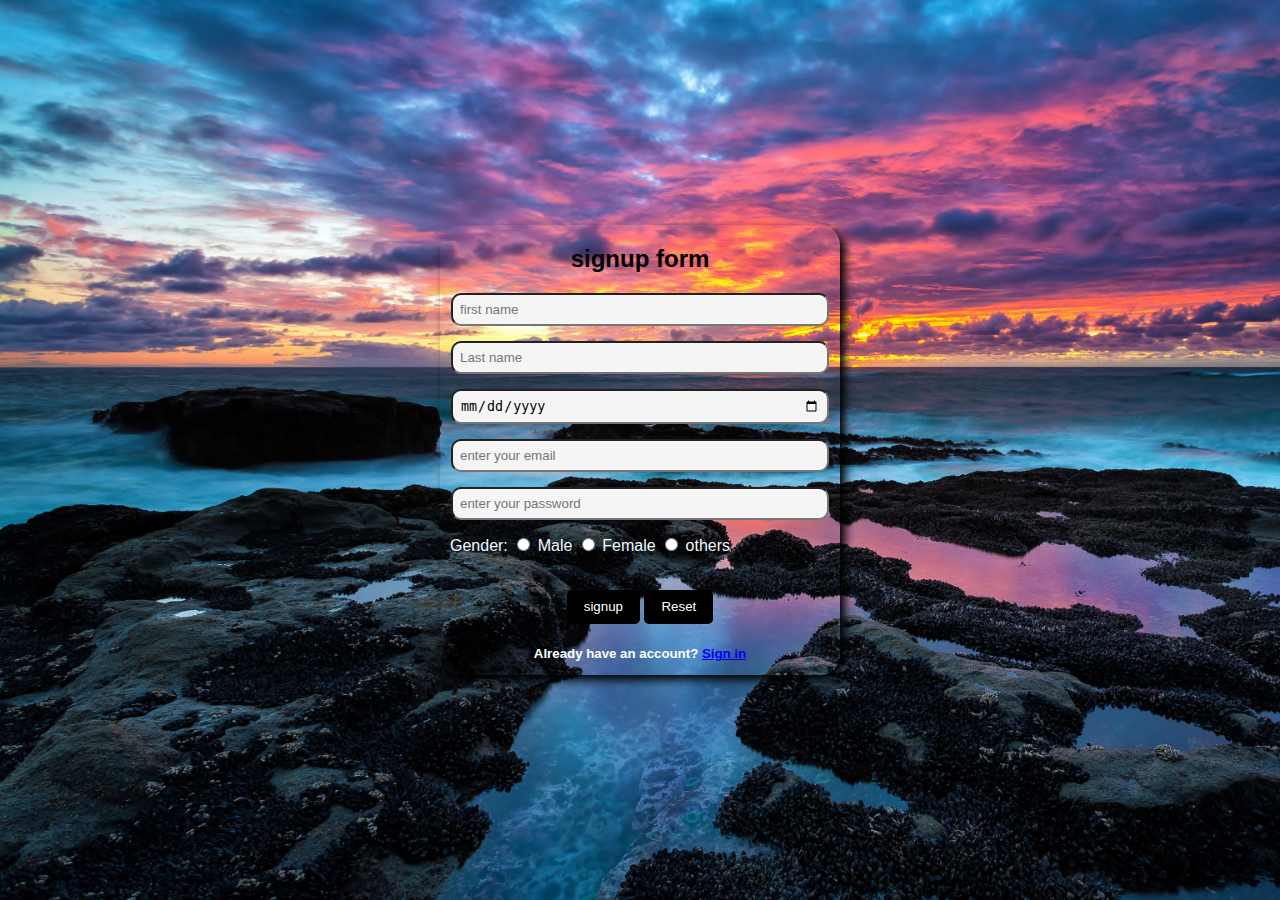
<file: index.html>
<!DOCTYPE html>
<html lang="en">
<head>
    <meta charset="UTF-8">
    <meta name="viewport" content="width=device-width, initial-scale=1.0">
    <link rel="stylesheet" href="./style.css">
    <title>Document</title>
</head>
<body>
    <div class="login-container ">
        <h2>signup form</h2>
        <form action="signin.html">
            <input type="text" name="fn" placeholder="first name" class="login-input"required>
            <input type="text" name="ln" placeholder="Last name" class="login-input" required>
            <input type="date" class="login-input" required>
            <input type="email" name="mailid" placeholder="enter your email" class="login-input" required>
            <input type="password" name="mailid" placeholder="enter your password" class="login-input" required>
            <div class="gen">
            <label> Gender:</label>
            <input type="radio" name="gender" id="m">
            <label for="m">Male</label>
            <input type="radio" name="gender" id="f">
            <label for="f">Female</label>
            <input type="radio" name="gender" id="others">
            <label for="others">others</label>
        </div>
            <input class="login-btn" type="submit" value="signup">
            <input class="login-btn" type="reset" >
            <h5>Already have an account? <a href="./signin.html"><span>Sign in</span> </a></h5>
        </form>
    </div>
</body>
</html>
</file>
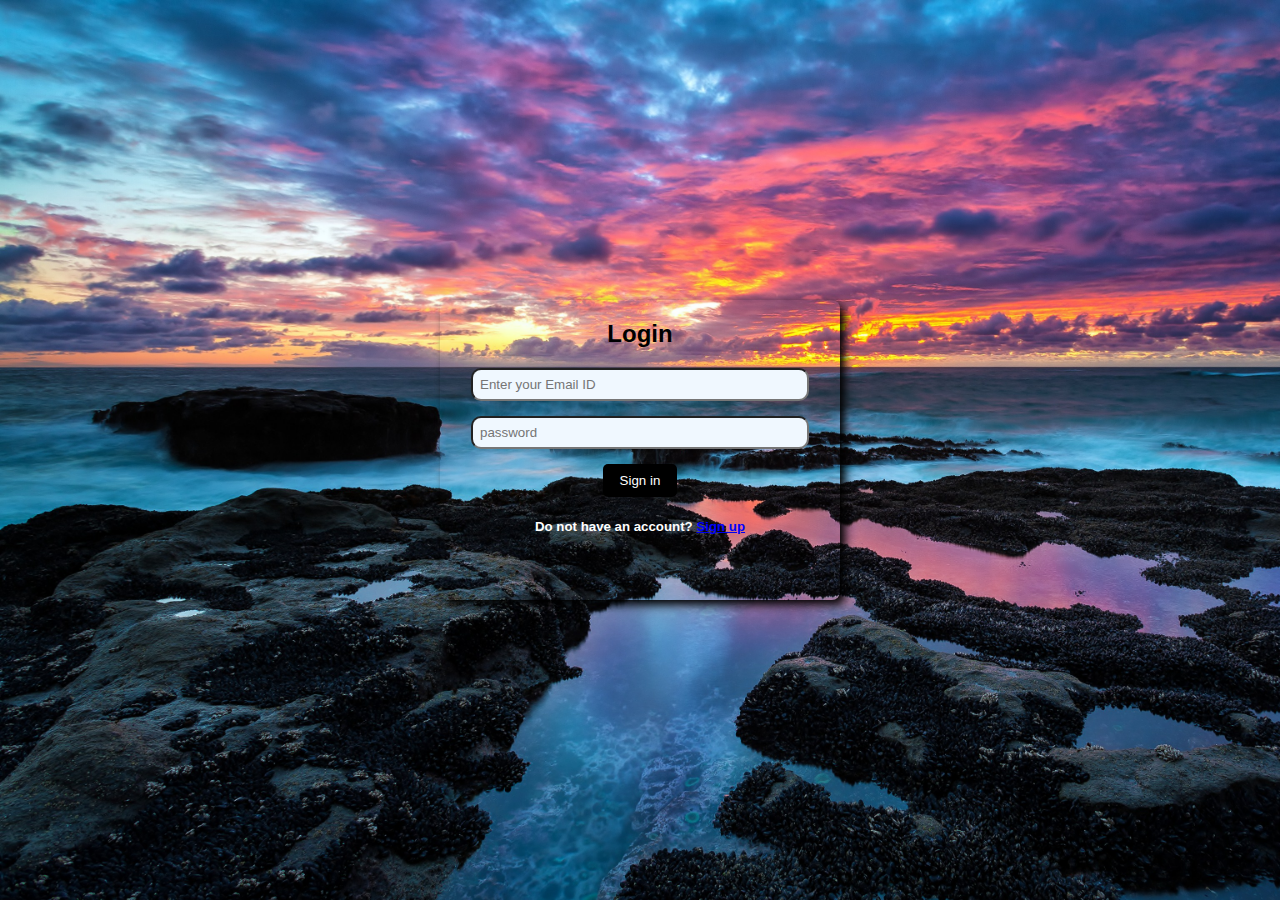
<file: signin.html>
<!DOCTYPE html>
<html lang="en">
<head>
    <meta charset="UTF-8">
    <meta name="viewport" content="width=device-width, initial-scale=1.0">
    <link rel="stylesheet" href="./signin.css">
    <title>Document</title>
</head>
<body>
    <div class="login-container ">
        <h2>Login</h2>
        <form action="./welcome.html">
            <input type="email" placeholder="Enter your Email ID" class="login-input" required>
            <input type="password" placeholder="password" class="login-input" required>
            <button class="login-btn">Sign in</button>
            <h5>Do not have an account? <a href="./index.html"><span>Sign up</span> </a></h5>
        </form>
    </div>
</body>
</html>
</file>
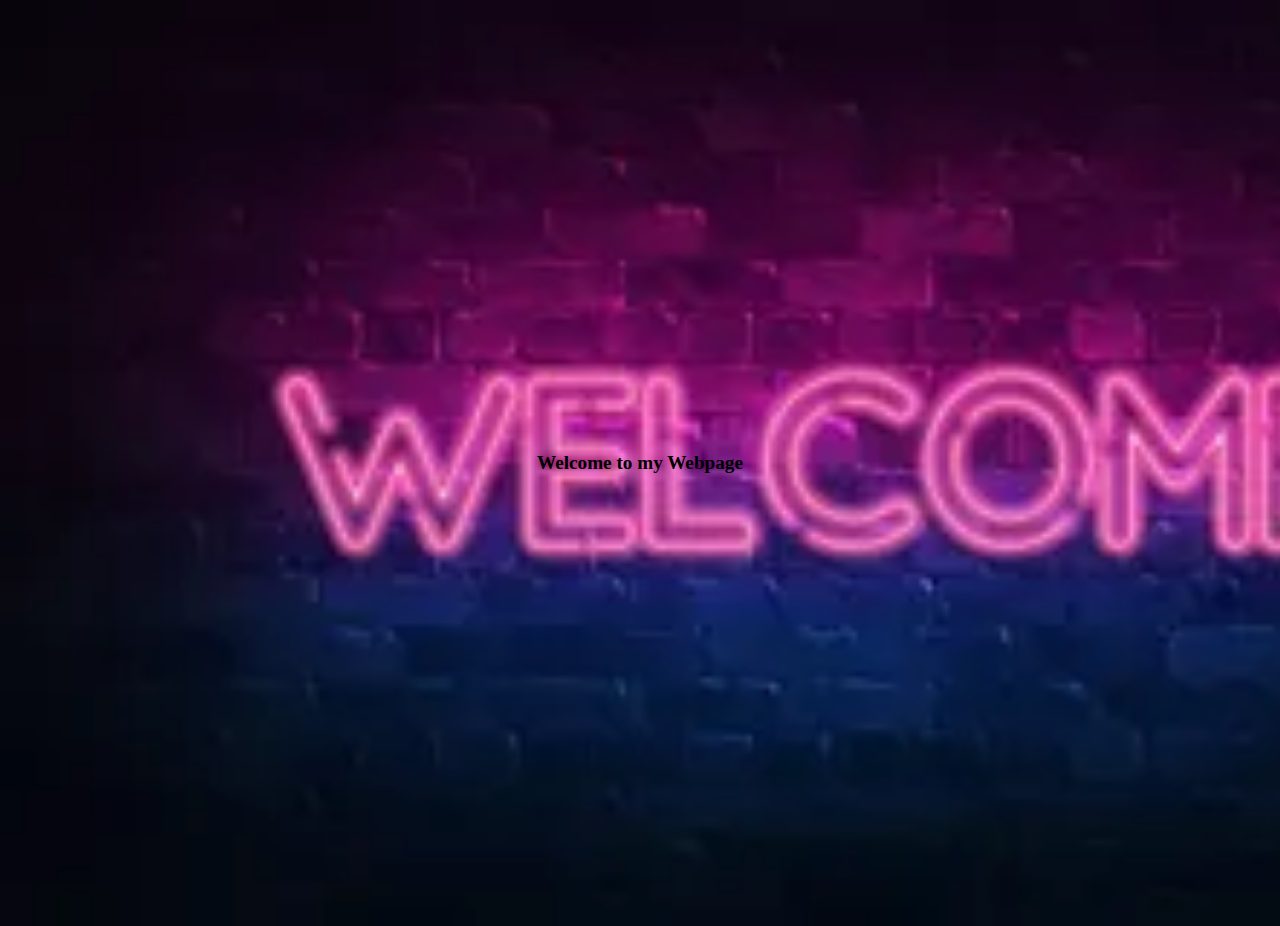
<file: welcome.html>
<!DOCTYPE html>
<html lang="en">
<head>
    <link rel="stylesheet" href="./welcome.css">
    <meta charset="UTF-8">
    <meta name="viewport" content="width=device-width, initial-scale=1.0">
    <title>Document</title>
    <style>
        h1{
            color: black;
            font-size: larger;
            display: flex;
            align-items: center;
            justify-content: center;
            height: 100vh;
        }
    </style>
</head>
<body>
    <h1>Welcome to my Webpage</h1>
</body>
</html>
</file>
<file: style.css>
body {
    font-family: Arial, sans-serif;
    margin: 0;
    padding: 0;
    display: flex;
    justify-content: center;
    align-items: center;
    background-size: cover;
    background-color: #222222;
    height: 100vh;
     background-image: url("./assets/R.jpeg");
}
.login-container {
    border: 5px;
    border-radius: 20px;
    box-shadow: 5px 5px 10px;  
    height: 450px;
    width: 400px;
    text-align: center;
}
.login-container:hover{
    transform: scale(1.1);
    transition:0.3s;
}
.login-container h2 {
    margin-bottom: 20px;
}
.login-input {
    width: 90%;
    padding: 7px;
    margin-bottom: 15px;
    border-radius: 10px;
    background-color:whitesmoke;
}
.login-btn {
    background-color:black;
    color: #ffffff;
    border: none;
    padding: 9px 17px;
    border-radius: 5px;
    cursor: pointer;
    margin-top: 35px;
    padding-bottom: 10px;
}
.login-btn:hover {
    background-color: #16232c;
   transform: scale(1.1);
    transition:0.1s;
}
h2{
    font-family:Arial, Helvetica, sans-serif;
    font-weight: bolder;
}
.gen{
    color: aliceblue;
    text-align: left;
    padding-left: 10px;
}
h5{
    color: white;
}
span{
    color: blue;
    cursor: pointer;
}
</file>
<file: signin.css>
body {
    font-family: Arial, sans-serif;
    margin: 0;
    padding: 0;
    display: flex;
    justify-content: center;
    align-items: center;
    background-size: cover;
    background-color: #222222;
    height: 100vh;
     background-image: url("./assets/R.jpeg");
}
.login-container {
    border: 5px;
    border-radius: 8px;
    box-shadow: 5px 5px 10px;  
    height: 300px;
    width: 400px;
    text-align: center;
   
    /* background: transparent; */
}
.login-container:hover{
    transform: scale(1.1);
    transition:0.3s;
}
.login-container h2 {
    margin-bottom: 20px;
}
.login-input {
    width: 80%;
    padding: 7px;
    margin-bottom: 15px;
    border-radius: 10px;
    background-color:aliceblue
}
.login-btn {
    background-color:black;
    color: #ffffff;
    border: none;
    padding: 9px 17px;
    border-radius: 5px;
    cursor: pointer;
}
.login-btn:hover {
    background-color: #16232c;
   transform: scale(1.3);
    transition:0.3s;
}
/* 
.login-input:hover{

    
    transform: scale(1.04);
    transition:0.1s;

} */
h2{
    font-family:Arial, Helvetica, sans-serif;
    font-weight: bolder;
}
h5{
    color: white;
}
span{
    color: blue;
    cursor: pointer;
}
</file>
<file: welcome.css>
body{
    background-image: url("./assets/welcome.jpg");
    background-size: cover;
}
h1{
    font-size: xx-large;
}
</file>
